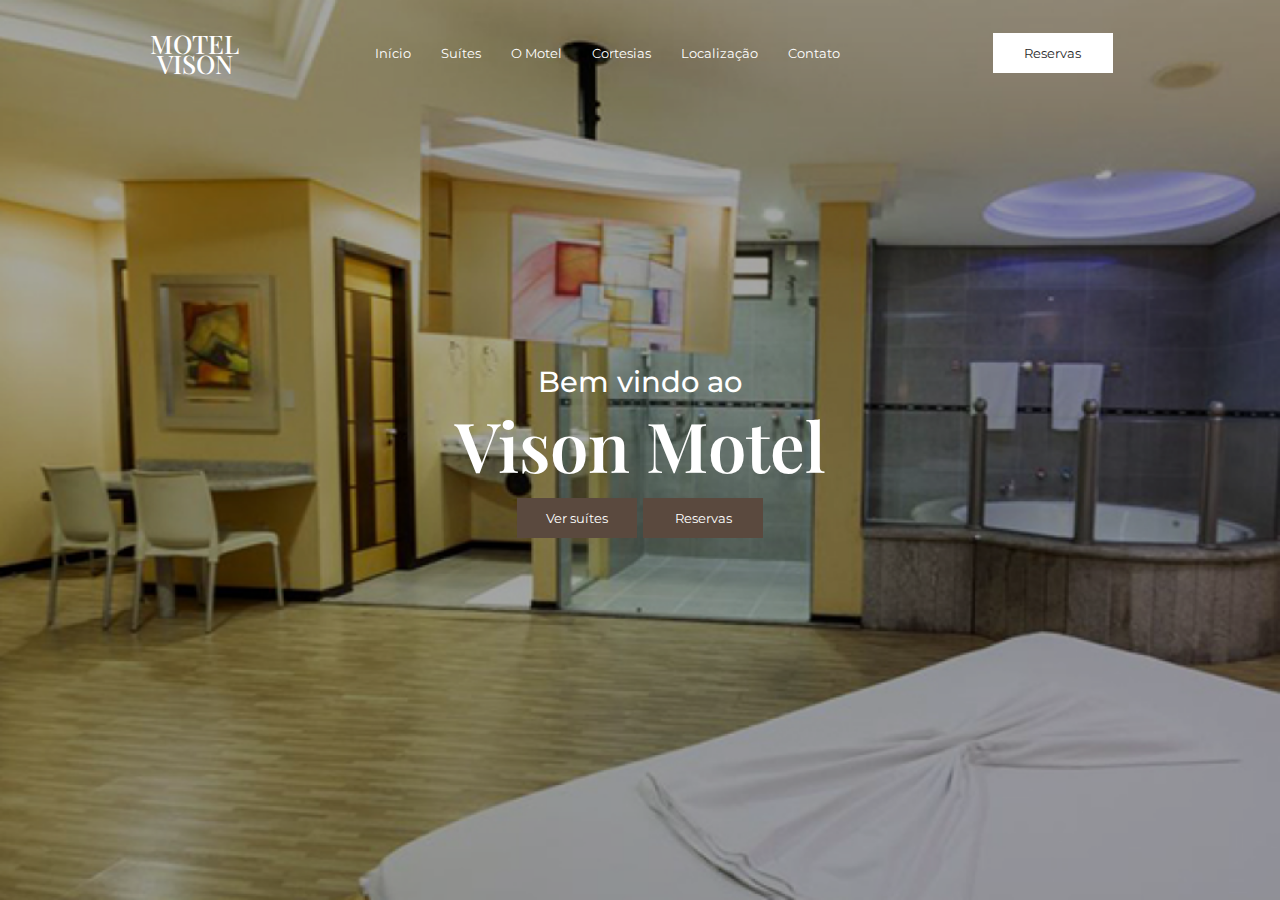
<file: index.html>
<!DOCTYPE html>
<html lang="pt-BR">
<head>
    <meta charset="UTF-8">
    <meta http-equiv="X-UA-Compatible" content="IE=edge">
    <meta name="viewport" content="width=device-width, initial-scale=1.0">
    <link rel="shortcut icon" href="./src/assets/favicon.png" type="image/x-icon">
    <link rel="preconnect" href="https://fonts.googleapis.com">
    <link rel="preconnect" href="https://fonts.gstatic.com" crossorigin>
    <link href="https://fonts.googleapis.com/css2?family=Playfair+Display:wght@400;500;600&display=swap" rel="stylesheet">
    <link rel="preconnect" href="https://fonts.googleapis.com">
    <link rel="preconnect" href="https://fonts.gstatic.com" crossorigin>
    <link href="https://fonts.googleapis.com/css2?family=Montserrat:wght@400;500;600&display=swap" rel="stylesheet">
    <link rel="stylesheet" href="./src/styles/reset.css">
    <link rel="stylesheet" href="./src/styles/index.css">
    <link rel="stylesheet" href="./src/styles/colors.css">
    <link rel="stylesheet" href="./src/styles/mediaQueries.css">
    <link rel="stylesheet" href="./src/styles/font.css">
    <link rel="stylesheet" href="./src/styles/btn.css">
    <title>Vison Motel</title>
</head>
<body>
    <header class="headerDesktop inactive">
        <h1>Motel Vison</h1>

        <nav class="headerDesktop--menu">
            <ul>
                <li>Início</li>
                <li>Suítes</li>
                <li>O Motel</li>
                <li>Cortesias</li>
                <li>Localização</li>
                <li>Contato</li>
            </ul>
        </nav>

        <a href="#" class="btn btn-header">Reservas</a>
    </header>

    <main class="mainIntroduction whiteColor">
        <h2>
            <span class="mainIntroduction--smaller">Bem vindo ao</span>
            <span class="mainIntroduction--bigger">Vison Motel</span>
        </h2>

        <div class="btn">
            <a href="./src/pages/suite.html" class="btn--introduction whiteColor">Ver suítes</a>
            <a href="#" class="btn--introduction whiteColor">Reservas</a>
        </div>
    </main>
</body>
</html>
</file>
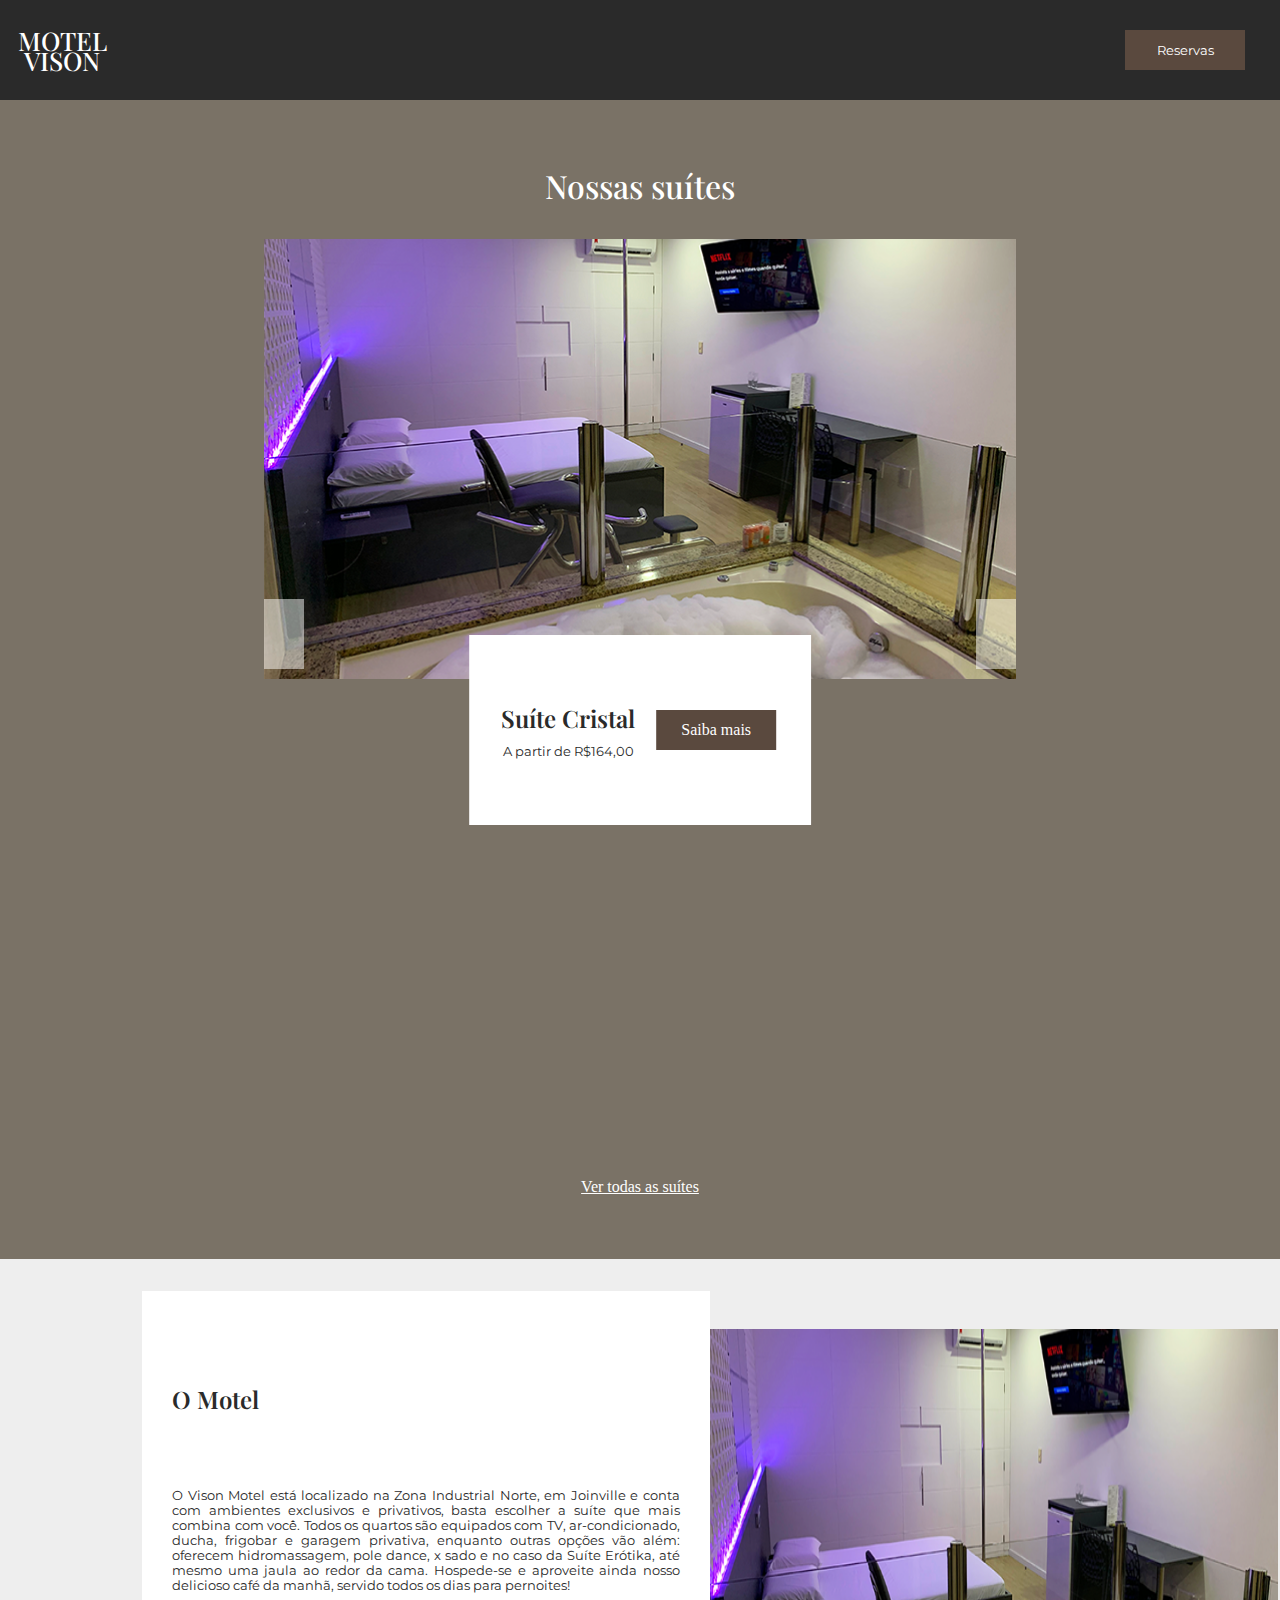
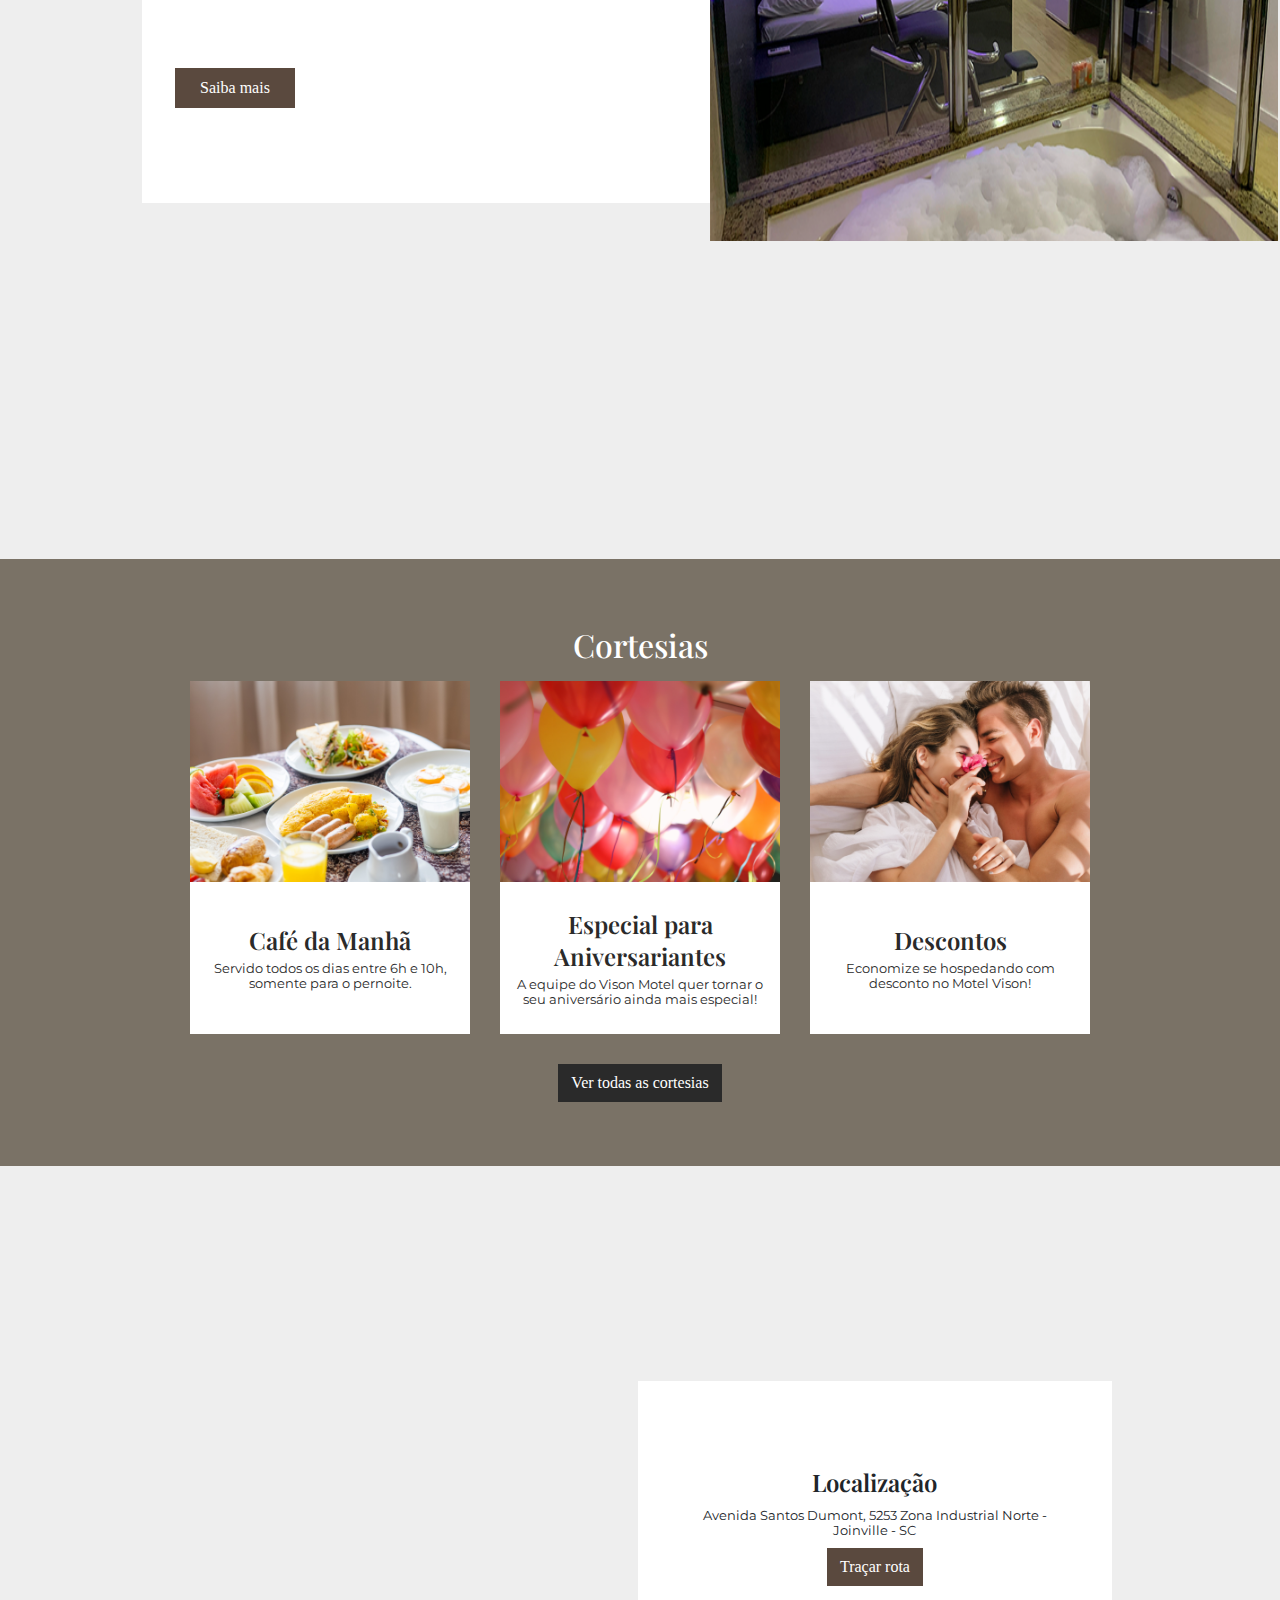
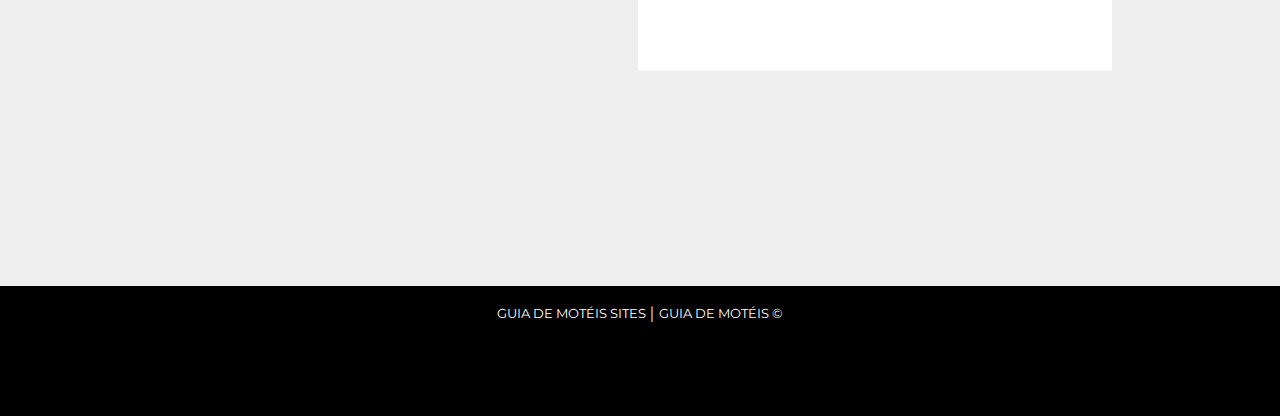
<file: src/pages/suite.html>
<!DOCTYPE html>
<html lang="pt-BR">
<head>
    <meta charset="UTF-8">
    <meta http-equiv="X-UA-Compatible" content="IE=edge">
    <meta name="viewport" content="width=device-width, initial-scale=1.0">
    <link rel="shortcut icon" href="../assets/favicon.png" type="image/x-icon">
    <link rel="preconnect" href="https://fonts.googleapis.com">
    <link rel="preconnect" href="https://fonts.gstatic.com" crossorigin>
    <link href="https://fonts.googleapis.com/css2?family=Playfair+Display:wght@400;500;600&display=swap" rel="stylesheet">
    <link rel="preconnect" href="https://fonts.googleapis.com">
    <link rel="preconnect" href="https://fonts.gstatic.com" crossorigin>
    <link href="https://fonts.googleapis.com/css2?family=Montserrat:wght@400;500;600&display=swap" rel="stylesheet">
    <link rel="stylesheet" href="https://maxcdn.bootstrapcdn.com/font-awesome/4.4.0/css/font-awesome.min.css">
    <link rel="stylesheet" href="https://cdn.jsdelivr.net/npm/bootstrap@4.3.1/dist/css/bootstrap.min.css" integrity="sha384-ggOyR0iXCbMQv3Xipma34MD+dH/1fQ784/j6cY/iJTQUOhcWr7x9JvoRxT2MZw1T" crossorigin="anonymous">
    <link rel="stylesheet" href="../styles/reset.css">
    <link rel="stylesheet" href="../styles/suite.css">
    <link rel="stylesheet" href="../styles/colors.css">
    <link rel="stylesheet" href="../styles/font.css">
    <link rel="stylesheet" href="../styles/btn.css">
    <link rel="stylesheet" href="../styles/mediaQueries.css">
    <title>Vison Motel</title>
</head>
<body>
    <header class="headerSuits whiteColor">
        <h1>Motel Vison</h1>
        <a href="#" class="btn btn--headerSuits">Reservas</a>
        <i class="fa fa-bars fa-solid"></i>
    </header>

    <main class="mainCarousel">
        <h3>Nossas suítes</h2>

        <div id="carouselExampleFade" class="carousel slide carousel-fade" data-ride="carousel">
            <div class="carousel-inner">
              <div class="carousel-item active">
                <div class="carousel-imgWrapper">
                  <img src="../assets/carousel-1.png" class="d-block w-100" alt="Quarto com TV, escrivaninha e ar condicionado">
                </div>

                <div class="carousel-suiteInfo">
                    <div>
                      <h4>Suíte Cristal</h4>
                      <p>A partir de R$164,00</p>
                    </div>

                    <a href="#" class="btn btn-carousel whiteColor">Saiba mais</a>
                </div>
              </div>

              <div class="carousel-item">
                <div class="carousel-imgWrapper">
                  <img src="../assets/carousel-2.png" class="d-block w-100" alt="Suite parte exterior">
                </div>

                <div class="carousel-suiteInfo">
                    <div>
                      <h4>Suíte Sova</h4>
                      <p>A partir de R$150,00</p>
                    </div>

                    <a href="#" class="btn btn-carousel whiteColor">Saiba mais</a>
                </div>
              </div>

              <div class="carousel-item">
                <div class="carousel-imgWrapper">
                  <img src="../assets/carousel-3.png" class="d-block w-100" alt="Banheiro da suite com banheira">
                </div>

                <div class="carousel-suiteInfo">
                    <div>
                      <h4>Suíte Brim</h4>
                      <p>A partir de R$130,00</p>
                    </div>

                    <a href="#" class="btn btn-carousel whiteColor">Saiba mais</a>
                </div>
              </div>
            </div>

            <a class="carousel-control-prev" href="#carouselExampleFade" role="button" data-slide="prev">
              <span class="carousel-control-prev-icon" aria-hidden="true"></span>
              <span class="sr-only">Previous</span>
            </a>
            <a class="carousel-control-next" href="#carouselExampleFade" role="button" data-slide="next">
              <span class="carousel-control-next-icon" aria-hidden="true"></span>
              <span class="sr-only">Next</span>
            </a>
          </div>

          <a href="#" class="navigate whiteColor">Ver todas as suítes</a>
    </main>

    <section class="motel">
      <div class="motelPosition">
        <div class="motelImg">
          <img src="../assets/carousel-1.png" alt="Quarto com TV, escrivaninha e ar condicionado">
        </div>
  
        <div class="motelInfo">
          <h4>O Motel</h4>
          <p>
            O Vison Motel está localizado na Zona Industrial Norte, em Joinville e conta com ambientes exclusivos e privativos, basta escolher a suíte que mais combina com você. 
  
            Todos os quartos são equipados com TV, ar-condicionado, ducha, frigobar e garagem privativa, enquanto outras opções vão além: oferecem hidromassagem, pole dance, x sado e no caso da Suíte Erótika, até mesmo uma jaula ao redor da cama. 
  
            Hospede-se e aproveite ainda nosso delicioso café da manhã, servido todos os dias para pernoites!
          </p>
  
          <a href="#" class="btn btn-motelInfo whiteColor">Saiba mais</a>
        </div>
      </div>
    </section>

    <section class="courtesies">
      <h3>Cortesias</h3>

      <ul class="cards">
        <li class="cards-item">
          <div class="cards-itemImg">
            <img src="../assets/coutesies-1.png" alt="Café da manhã">
          </div>

          <div class="cards-itemText">
            <h5>Café da Manhã</h5>
            <p>
              Servido todos os dias entre 6h e 10h, somente para o pernoite.
            </p>
          </div>
        </li>

        <li class="cards-item">
          <div class="cards-itemImg">
            <img src="../assets/coutesies-2.png" alt="Balões">
          </div>

          <div class="cards-itemText">
            <h5>Especial para Aniversariantes</h5>
            <p>
              A equipe do Vison Motel quer tornar o seu aniversário ainda mais especial!
            </p>
          </div>
        </li>

        <li class="cards-item">
          <div class="cards-itemImg">
            <img src="../assets/coutesies-3.png" alt="Casal">
          </div>

          <div class="cards-itemText">
            <h5>Descontos</h5>
            <p>Economize se hospedando com desconto no Motel Vison!</p>
          </div>
        </li>
      </ul>

      <a href="#" class="btn btn-cards whiteColor">Ver todas as cortesias</a>
    </section>

    <section class="maps">
      <div class="mapsContainer">
        <iframe src="https://www.google.com/maps/embed?pb=!1m14!1m8!1m3!1d14315.182872405716!2d-48.8246805!3d-26.2358264!3m2!1i1024!2i768!4f13.1!3m3!1m2!1s0x0%3A0xedb78df10af4fd08!2sMotel%20Vison!5e0!3m2!1sen!2sbr!4v1675341588253!5m2!1sen!2sbr" width="600" height="450" style="border:0;" allowfullscreen="" loading="lazy" referrerpolicy="no-referrer-when-downgrade"></iframe>

        <div class="mapsText">
            <h4>Localização</h4>
            <p>Avenida Santos Dumont, 5253 Zona Industrial Norte - Joinville - SC</p>

            <a href="#" class="btn btn-maps whiteColor">Traçar rota</a>
        </div>
      </div>
    </section>

    <footer class="footer whiteColor">
      <div class="footerContainer inactive">
        <h2>Motel Vison</h2>
        <span class="line"></span>

        <div class="btnWrapper">
          <a href="#" class="btn btnFooter btnFooter--brown">Reservas</a>
          <a href="#" class="btn btnFooter btnFooter--brown">Ver suítes</a>
          <a href="#" class="btn btnFooter btnFooter--grey">Whatsapp</a>
          <a href="#" class="btn btnFooter btnFooter--grey">Contato</a>
        </div>
      </div>

      <div class="footerContainerDesktop inactive">
        <div class="footerText1">
          <h2>Motel Vison</h2>
          <p>Rua SPMS, Conj./Lote 175/225 - Núcleo Bandeirante - Brasília - DF</p>
        </div>
       
        <ul class="footerText2">
          <div>
            <li>Início</li>
            <li>Suítes</li>
            <li>O Motel</li>
          </div>

          <div>
            <li>Gastronomia</li>
            <li>Localização</li>
            <li>Reservas</li>
          </div>
        </ul>

        <div class="footerText3">
          <div>
            <p>Whatsapp:</p>
            <a href="tel:+06135522297">(061) 3552-2297</a>
          </div>

          <div>
            <p>E-mail:</p>
            <a href="mailto:contato@motelvison.com">contato@motelvison.com</a>
          </div>
        </div>
      </div>

      <div class="copyright">
        <p>guia de motéis sites │ guia de motéis © </p>
      </div>
    </footer>

    <script src="https://code.jquery.com/jquery-3.3.1.slim.min.js" integrity="sha384-q8i/X+965DzO0rT7abK41JStQIAqVgRVzpbzo5smXKp4YfRvH+8abtTE1Pi6jizo" crossorigin="anonymous"></script>
    <script src="https://cdn.jsdelivr.net/npm/popper.js@1.14.7/dist/umd/popper.min.js" integrity="sha384-UO2eT0CpHqdSJQ6hJty5KVphtPhzWj9WO1clHTMGa3JDZwrnQq4sF86dIHNDz0W1" crossorigin="anonymous"></script>
    <script src="https://cdn.jsdelivr.net/npm/bootstrap@4.3.1/dist/js/bootstrap.min.js" integrity="sha384-JjSmVgyd0p3pXB1rRibZUAYoIIy6OrQ6VrjIEaFf/nJGzIxFDsf4x0xIM+B07jRM" crossorigin="anonymous"></script>
</body>
</html>
</file>
<file: src/styles/index.css>
@import './variables.css';
@import './font.css';
@import './colors.css';
@import './mediaQueries.css';
@import './btn.css';

body {
    background: no-repeat url("../assets/slider-m.png");
    background-size: cover;
    height: 100vh;
    display: flex;
    justify-content: center;
    align-items: center;
}

.inactive {
    display: none;
}

.mainIntroduction h2 {
    display: flex;
    flex-direction: column;
    margin: 5px;
}

.headerDesktop h1 {
    width: 60px;
    display: flex;
    justify-content: center;    
    align-items: center;
}
</file>
<file: src/styles/colors.css>
.headerSuits, 
.btn-cards,
.footer {
    background: var(--darkBrown2);
}

.carousel-suiteInfo, 
.motelInfo,
.cards-itemText,
.btn-header {
    color: var(--darkBrown2);
}

.whiteColor,
.whiteColor a,
.headerSuits a,
.mainCarousel h3,
.btn-motelInfo,
.courtesies h3,
.footer a,
.headerDesktop h1,
.headerDesktop li,
a:hover,
.whiteColor:hover {
    color: var(--white);
}

.btn--introduction, 
.btn--headerSuits,
.btn-carousel,
.btn-motelInfo,
.btn-maps,
.btnFooter--brown  {
    background: var(--darkBrown);
}

.btn--introduction:hover, 
.btn--headerSuits:hover,
.btn-carousel:hover,
.btn-motelInfo:hover,
.btn-maps:hover,
.btnFooter--brown:hover {
    background: var(--lightBrown);
    transition: .3s;
}

.carousel-control-prev, 
.carousel-control-next,
.carousel-suiteInfo,
.motelInfo,
.cards-itemText,
.mapsText,
.line,
.btn-header {
    background-color: var(--white);
}

.motel, .maps {
    background-color: var(--lightGrey);
}


.btnFooter--grey {
    border: 1.5px solid var(--white);
}

.copyright {
    background-color: var(--black);
}
</file>
<file: src/styles/mediaQueries.css>
@media (min-width: 324px) {
    .carousel-imgWrapper {
        display: flex;
        justify-content: center;
        align-items: center;
    }

    .carousel-suiteInfo {
        left: 0;
        transform: translateX(25%);
    }

    .motelInfo {
        left: 0;
        transform: translateX(35%);
    }
}

@media (min-width: 414px) {
    .carousel-suiteInfo {
        left: 0;
        transform: translateX(35%);
    }

    .motelInfo {
        left: 0;
        transform: translateX(45%);
    }
}

@media (min-width: 540px) {
    .carousel-suiteInfo {
        left: 0;
        transform: translateX(60%);
    }

    .motelInfo {
        left: 0;
        transform: translateX(80%);
    }
}

@media (min-width: 768px) {
    .carousel-suiteInfo {
        left: 0;
        transform: translateX(115%);
    }

    .motelInfo {
        left: 0;
        transform: translateX(135%);
    }
}

@media (min-width: 912px) {
    .carousel-suiteInfo {
        left: 0;
        transform: translateX(135%);
    }

    .motelInfo {
        left: 0;
        transform: translateX(165%);
    }
}

@media (min-width: 1000px) {
    body {
        flex-direction: column;
    }

    .headerDesktop.inactive {
        padding: 30px 10px;
        display: flex;
        justify-content: space-between;
        align-items: center;
        position: absolute;
        top: 0;
        gap: 150px;
    }

    .headerDesktop--menu ul {
        display: flex;
        justify-content: space-between;
        align-items: center;
        gap: 30px;
    }

    .carousel {
        margin: 0 auto;
    }

    .carousel, .carousel-imgWrapper {
        max-width: 752px;
    }

    .carousel-imgWrapper img {
        height: 440px;
    }

    .carousel-suiteInfo {
        flex-direction: row;
        transform: translateX(60%);
        width: 342px;
    }

    .carousel-suiteInfo h4 {
        margin-bottom: 10px;
    }

    .motel {
        min-height: 100vh;
    }

    .motelPosition {
        display: flex;
        flex-direction: row-reverse;
        justify-content: center;
        align-items: center;
        padding: 80px 0;
    }

    .motelInfo {
        transform: translateX(25%);
        height: 512px;
        width: 568px;
        left: 0px;
        top: 32px;
        padding: 30px;
        justify-content: space-evenly;
    }

    .motelImg img {
        position: absolute;
        height: 512px;
        width: 568px;
        left: 710px;
        top: 70px;
        z-index: 1;
    }

    .fa {
        display: none;
    }

    .cards {
        display: flex;
        gap: 30px;
    }

    .maps {
        height: 80vh;
    }

    .mapsContainer {
        flex-direction: row;
        height: 100%;
        max-width: 992px;
        margin: 0 auto;
    }

    .mapsContainer iframe, .mapsText {
        width: 496px;
        height: 290px;
    }

    .footer {
        max-height: 60vh;
    }

    .footerContainer.inactive {
        display: none;
    }

    .footerContainerDesktop {
        display: flex;
        justify-content: space-between;
        align-items: center;
        padding: 30px;
    }

    .footerText1, .footerText2, .footerText3 {
        width: 263px;
    }

    .footerText2 {
        display: flex;
        justify-content: space-between;
        align-items: center;
    }

    .footerText2 div, .footerText3 {
        display: flex;
        flex-direction: column;
        gap: 30px;
    }
}
</file>
<file: src/styles/font.css>
.mainIntroduction, 
.headerSuits h1,
.mainCarousel h3,
.carousel-suiteInfo,
.navigate,
.courtesies h3,
.cards-itemText,
.mapsText,
.footer,
.headerDesktop h1 {
    text-align: center;
}

.mainIntroduction--smaller {
    font: var(--text1);
}

.mainIntroduction--bigger, 
.footer h2 {
    font: var(--title1);
}

.btn--introduction, 
.btn--headerSuits,
.motelInfo p,
.carousel-suiteInfo p,
.cards-itemText p,
.mapsText p,
.copyright,
.headerDesktop li,
.headerDesktop a,
.footerContainerDesktop {
    font: var(--text2);
}

.carousel-suiteInfo h4, 
.motelInfo h4,
.cards-itemText,
.mapsText h4 {
    font: var(--text3);
}

.headerSuits h1, .headerDesktop h1 {
    font: var(--title2);
    text-transform: uppercase;
    line-height: 20px;
}

.mainCarousel h3, .courtesies h3 {
    font: var(--title3);
}

.fa {
    font-size: 2.3rem;
}

.motelInfo {
    text-align: justify;
}

.copyright {
    text-transform: uppercase;
}
</file>
<file: src/styles/btn.css>
.btn, .btn--introduction {
    display: flex;
    justify-content: center;    
    align-items: center;
}

.btn--introduction, 
.btn--headerSuits,
.btn-carousel,
.btn-motelInfo,
.btnFooter,
.btn-header {
    width: 120px;
    height: 40px;
    margin: 3px;
}

.btn--headerSuits,
.btn-carousel,
.btn-motelInfo,
.btn-cards,
.btn-maps,
.btnFooter {
    border-radius: 0;
}

.btnFooter {
    width: 246px;
}
</file>
<file: src/styles/suite.css>
@import './variables.css';
@import './font.css';
@import './colors.css';
@import './mediaQueries.css';
@import './btn.css';

body {
    background: var(--lightBrown);
}

.headerSuits {
    height: 70px;
    padding: 50px 32px;
    display: flex;
    gap: 30px;
    justify-content: space-between;
    align-items: center;
}

.headerSuits h1 {
    width: 60px;
    display: flex;
    justify-content: center;    
    align-items: center;
}

.mainCarousel {
    padding: 64px 24px;
}

.mainCarousel h3 {
    margin-bottom: 32px;
}

.carousel {
    margin: 0 auto;
}

.carousel, .carousel-imgWrapper {
    max-width: 752px;
}

.carousel-inner {
    position: relative;
    height: 100vh;
}

.carousel-item img {
    max-width: 100%;
    height: 440px;
    object-fit: cover;
}

.carousel-suiteInfo, .motelInfo {
    position: absolute;
    top: 90%;
    left: 11%;
    width: 220px;
    height: 190px;
    padding: 32px;
    display: flex;
    flex-direction: column;
    justify-content: space-between;
    align-items: center;
}

.carousel-control-prev, .carousel-control-next {
    max-width: 40px;
    max-height: 70px;
    position: absolute;
    top: 40%;
}

.carousel-control-prev-icon {
    background-image: url("https://cdn-icons-png.flaticon.com/512/271/271220.png");
}

.carousel-control-next-icon {
    background-image: url("https://cdn-icons-png.flaticon.com/512/32/32213.png");
}

.navigate {
    text-decoration: underline;
    padding-top: 40px;
    display: flex;
    justify-content: center;
}

.motel {
    min-height: 150vh;
}

.motelPosition {
    position: relative;
}

.motelImg img {
    width: 100%;
    height: 312px;
}

.motelInfo {
    top: 70%;
    left: 15%;
    height: max-content;
    gap: 10px;
    align-items: start;
}

.courtesies {
    padding: 64px 24px;
    display: flex;
    flex-direction: column;
    justify-content: center;
    align-items: center;
    gap: 15px;
}

.cards-item {
    max-width: 100%;
    margin-bottom: 15px;
}

.cards-itemImg {
    height: 200px;
}

.cards-itemImg img {
    max-width: 280px;
}

.cards-itemText {
    padding: 0 10px;
    max-width: 280px;
    height: 153px;
    display: flex;
    justify-content: center;
    align-items: center;
    flex-direction: column;
    gap: 5px;
}

.mapsContainer {
    padding: 40px 24px;
    display: flex;
    justify-content: center;
    align-items: center;
    flex-direction: column;
}

.maps { 
    height: 120vh;  
}

.maps iframe {
    width: 260px;
    height: 312px;
}

.mapsText {
    width: 260px;
    height: 234px;
    padding: 30px 40px;
    display: flex;
    justify-content: center;
    align-items: center;
    flex-direction: column;
    gap: 10px;
}

.footer {
    max-height: 100vh;
}

.footerContainer {
    padding: 30px 40px;
    display: flex;
    justify-content: center;
    align-items: center;
    flex-direction: column;
    gap: 20px;
}

.line {
    display: inline-block;
    width: 246px;
    height: 1px;
}

.btnWrapper {
    display: flex;
    flex-direction: column;
    gap: 10px;
}

.copyright {
    height: 130px;
    padding: 20px 15px;
}

.footerContainerDesktop.inactive {
    display: none;
}
</file>
